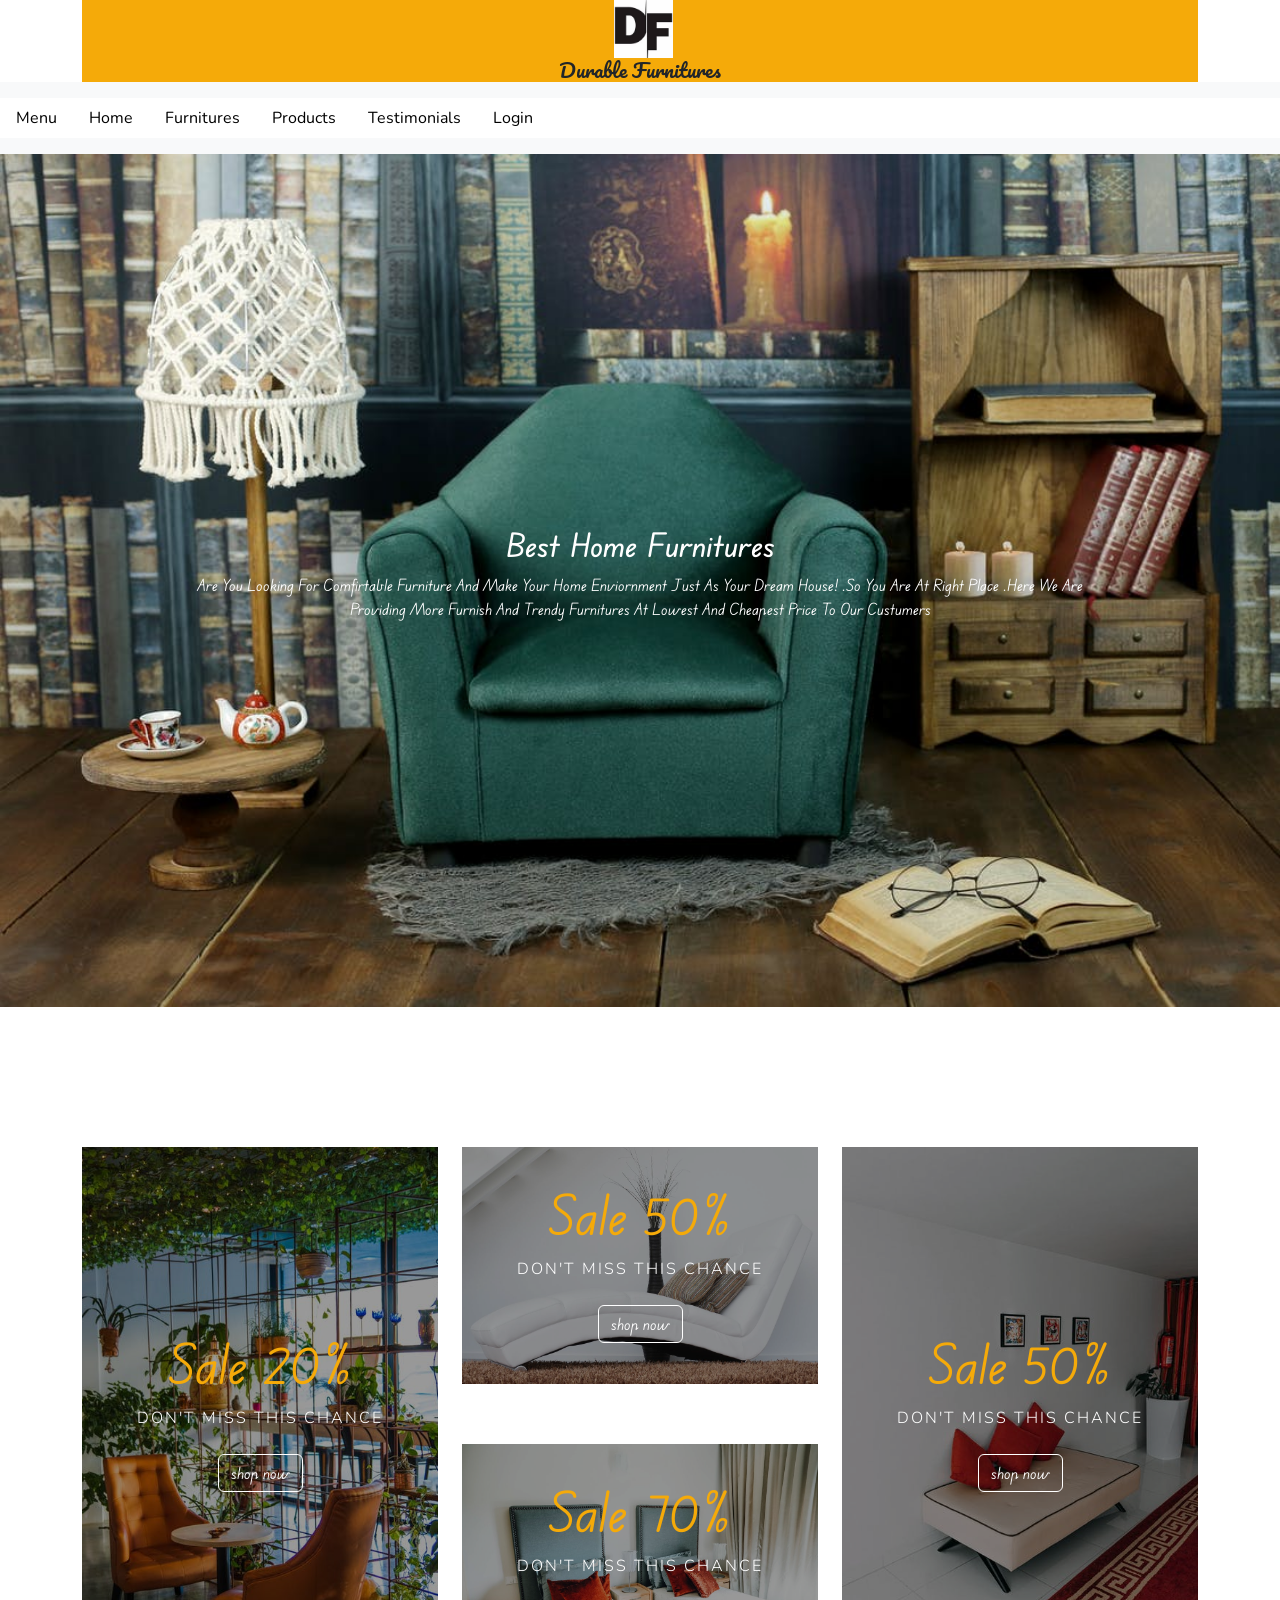
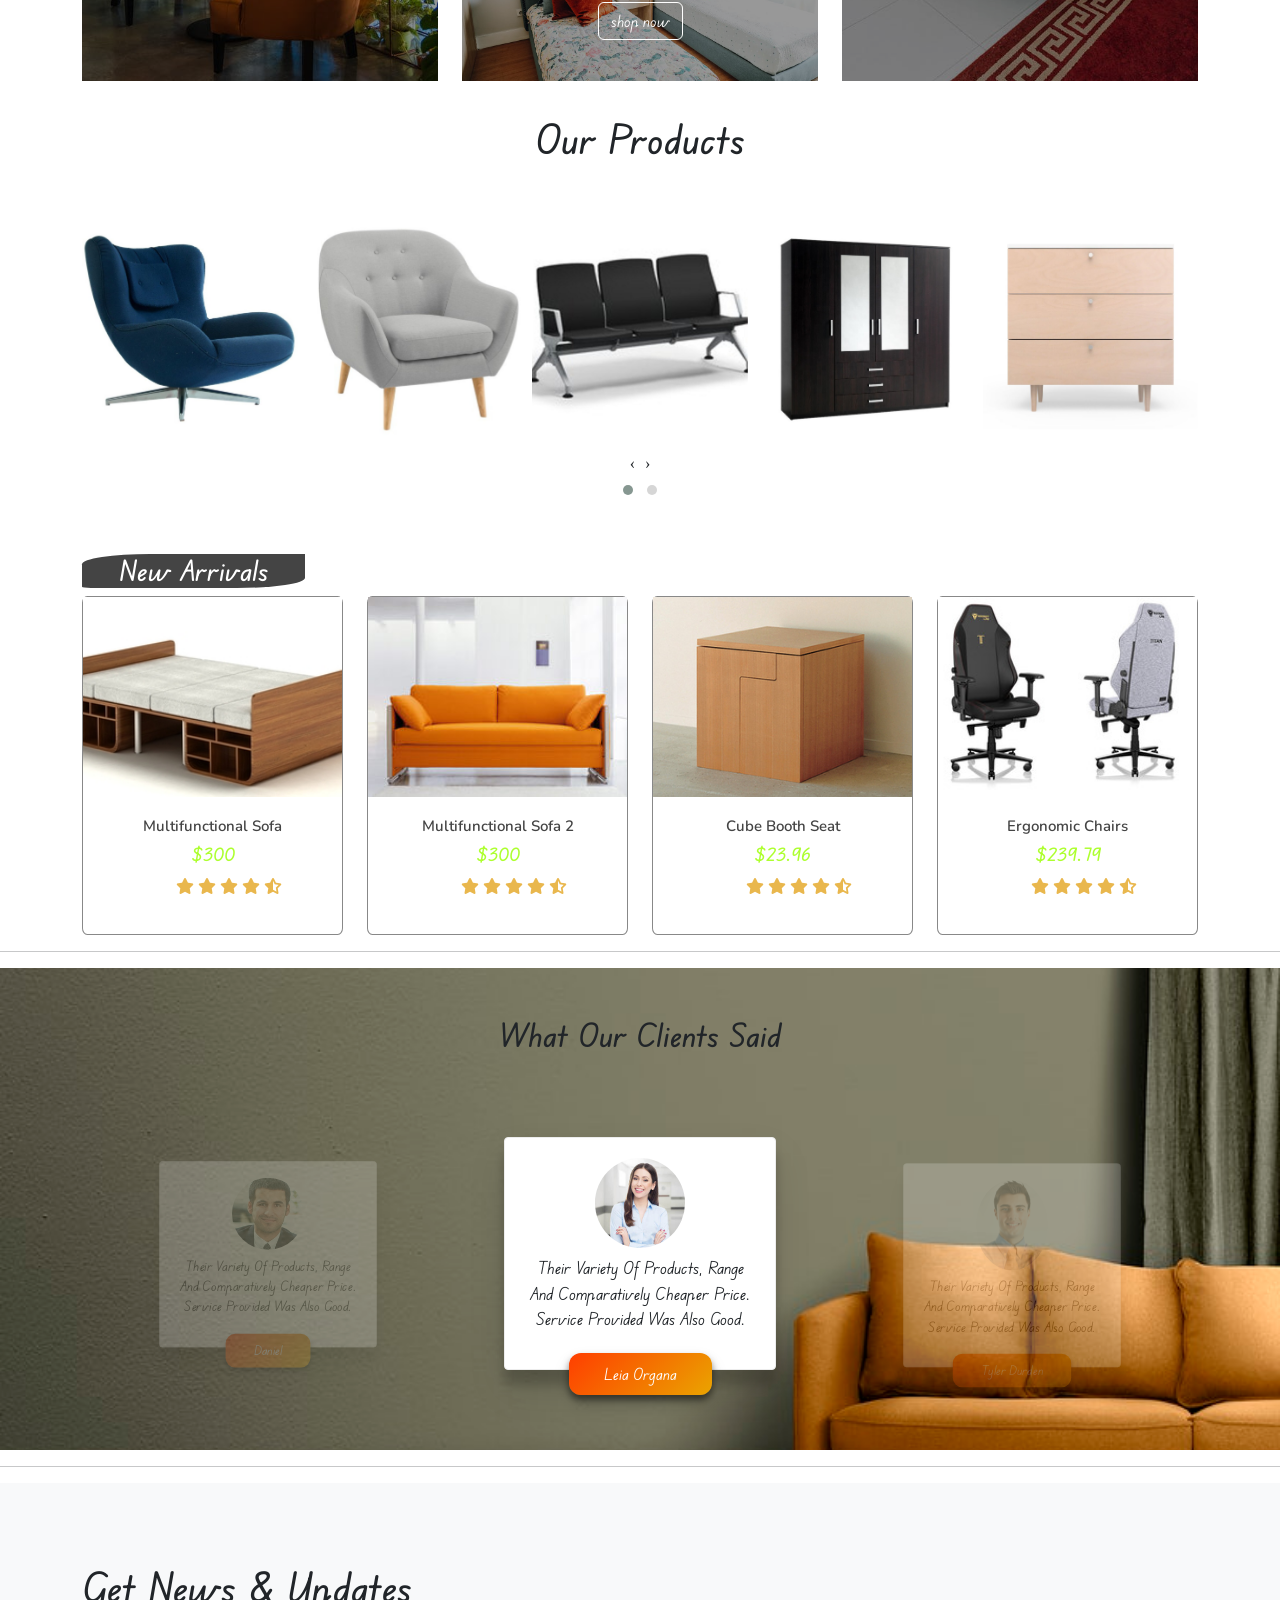
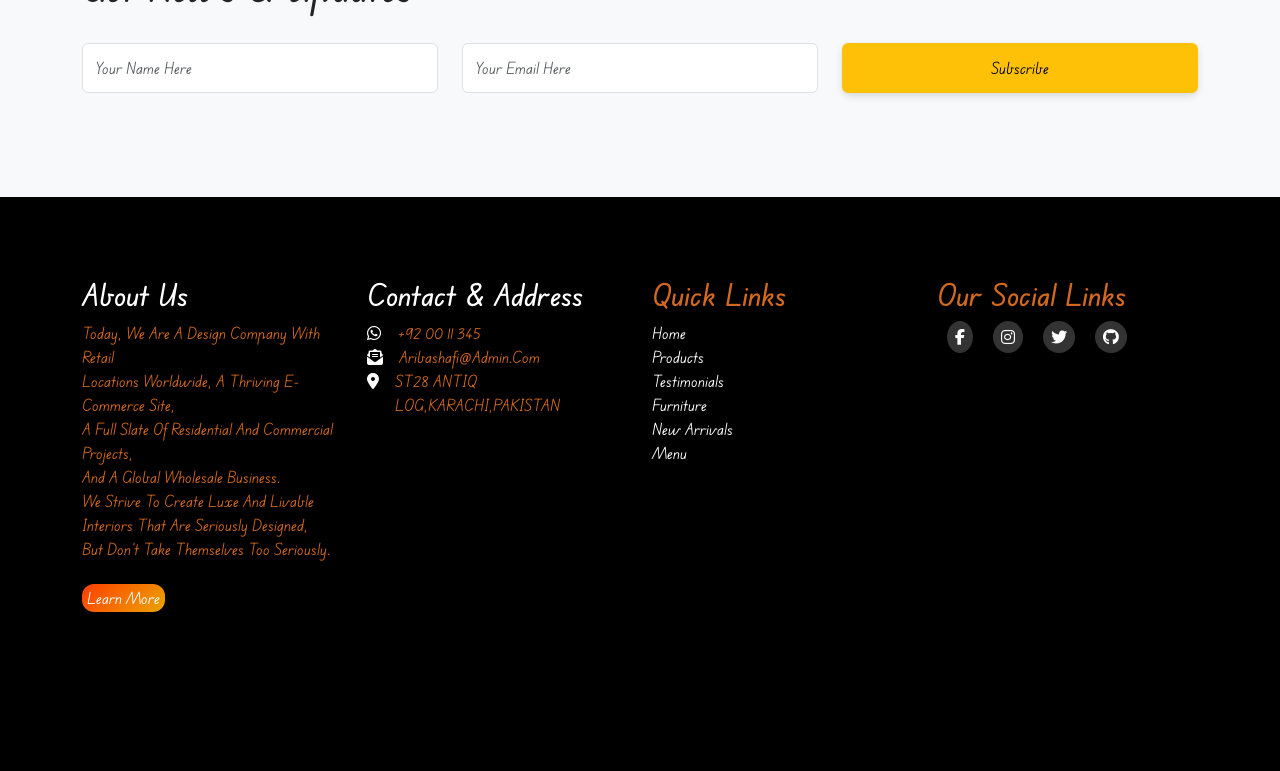
<file: Dureble Furniture/index.html>
<!DOCTYPE html>
<html lang="en">

<head>
  <meta charset="UTF-8">
  <meta name="viewport" content="width=device-width, initial-scale=1.0">
  <meta http-equiv="X-UA-Compatible" content="ie=edge">
  <title>DurableFurniture.com</title>


  <!-- fontawesome cdn link -->
  <link rel="stylesheet" href="https://cdnjs.cloudflare.com/ajax/libs/font-awesome/6.1.1/css/all.min.css">
  <!-- bootsrap css  link -->
  <link href="https://cdn.jsdelivr.net/npm/bootstrap@5.0.2/dist/css/bootstrap.min.css" rel="stylesheet"
    integrity="sha384-EVSTQN3/azprG1Anm3QDgpJLIm9Nao0Yz1ztcQTwFspd3yD65VohhpuuCOmLASjC" crossorigin="anonymous">
  <link rel="stylesheet" href="stylesheet.css">
  <!-- animation cdn link  -->
  <link rel="stylesheet" href="https://cdnjs.cloudflare.com/ajax/libs/animate.css/4.1.1/animate.min.css"
    integrity="sha512-c42qTSw/wPZ3/5LBzD+Bw5f7bSF2oxou6wEb+I/lqeaKV5FDIfMvvRp772y4jcJLKuGUOpbJMdg/BTl50fJYAw=="
    crossorigin="anonymous" referrerpolicy="no-referrer" />
  <!-- carousel min.css link  -->
  <link rel="stylesheet" href="https://cdnjs.cloudflare.com/ajax/libs/OwlCarousel2/2.3.4/assets/owl.carousel.min.css"
    integrity="sha512-tS3S5qG0BlhnQROyJXvNjeEM4UpMXHrQfTGmbQ1gKmelCxlSEBUaxhRBj/EFTzpbP4RVSrpEikbmdJobCvhE3g=="
    crossorigin="anonymous" referrerpolicy="no-referrer" />
  <!-- carousel theme.min.css link  -->
  <link rel="stylesheet"
    href="https://cdnjs.cloudflare.com/ajax/libs/OwlCarousel2/2.3.4/assets/owl.theme.default.min.css"
    integrity="sha512-sMXtMNL1zRzolHYKEujM2AqCLUR9F2C4/05cdbxjjLSRvMQIciEPCQZo++nk7go3BtSuK9kfa/s+a4f4i5pLkw=="
    crossorigin="anonymous" referrerpolicy="no-referrer" />
</head>

<body>
  <div class="container top-header ">
    <div class="container container-1 ">
      <div class="logo">
        <img src="images/logo2.png" alt="">
      </div>
      <h5>durable furnitures</h5>
    </div>
  </div>
  <!-- navbar -->
  <nav class="navbar sticky-top navbar-expand-sm navbar-light bg-light">
    <button type="button" class="navbar-toggler " data-bs-toggle="collapse" data-bs-target="#mymenu"
      aria-controls="mymenu" aria-expanded="false" aria-label="Toggle navigation">
      <span class="navbar-toggler-icon "></span>
    </button>
    <div class="collapse navbar-collapse" id="mymenu">
      <ul class="navbar-nav">
        <li class="nav-item">
          <a href="#menu" class="nav-link">menu</a>
        </li>
        <li class="nav-item"><a href="#home" class="nav-link">home</a>
        </li>
        <li class="nav-item "><a href="#" class="nav-link">furnitures</a></li>
        <li class="nav-item">
          <a href="#product" class="nav-link">products</a>
        </li>
        <li class="nav-item">
          <a href="#testimonials" class="nav-link">testimonials</a>
        </li>
        <li class="nav-item">
          <a href="login.html" target="-blank" class="nav-link">login</a>
        </li>
      </ul>
    </div>
  </nav>
  <!-- home ssectionm start -->
  <section class="home" id="home">
    <div id="myslide" class="carousel slide" data-bs-ride="carousel">

        
    
      <div class="carousel-inner slider">
        <div class="carousel-item active">
          <img src="images/background4.jpg" class="d-block w-100 img-fluid" alt="...">
         
          <div class="carousel-caption  text ">
            <h2>best home furnitures</h2>
            <p class="carousel-text">
              are you looking for comfirtable furniture and make your home enviornment just as 
              your dream house! .so you are at right place 
            .here we are providing more furnish and trendy furnitures at lowest and cheapest price 
            to our custumers
            </p>
          </div>
        
        </div>

       
    </div>

    <!-- offer section -->
    <div class="offers" id="menu">
      <div class="container">
        <div class="row">
          <!-- offer box one -->
          <div class="col-sm-6 col-lg-4 mb-lg-o mb-4">
            <a href="">
              <div class="offer-box text-center position-relative">
                <div class="offer-inner">
                  <div class="offer-image position-relative overflow-hidden">
                    <img src="images/offer1.jpg" alt="" class="img-fluid ">
                    <div class="offer-overlay"></div>
                  </div>
                  <div class="offer-info"> 
                    <div class="offer-info">
                      <p class="heading-bigger text-capitalize">sale 20%</p>
                      <p class="offer-title-1 text-uppercase font-weight-bold">
                        don't miss this chance
                      </p>
                      <button type="button" class="btn btn-outline-warning mt-4">shop now</button>
                    </div>
                  </div>
                </div>
              </div>
            </a>
          </div>
          <!-- offer box two -->
          <div class="col-sm-6 col-lg-4 mb-lg-o mb-4 d-flex flex-column justify-content-between">
            <a href="">
              <div class="offer-box text-center position-relative mb-4 mb-sm-0 mb-lg-0">
                <div class="offer-inner">
                  <div class="offer-image position-relative overflow-hidden">
                    <img src="images/bgsofa.jpg" alt="" class="img-fluid ">
                    <div class="offer-overlay"></div>
                  </div>
                  <div class="offer-info">
                    <div class="offer-info-inner">
                      <p class="heading-bigger text-capitalize">sale 50%</p>
                      <p class="offer-title-1 text-uppercase font-weight-bold">
                        don't miss this chance
                      </p>
                      <button type="button" class="btn btn-outline-warning mt-4">shop now</button>
                    </div>
                  </div>
                </div>
              </div>
            </a>
            <a href="">
              <div class="offer-box text-center position-relative ">
                <div class="offer-inner">
                  <div class="offer-image position-relative overflow-hidden">
                    <img src="images/bd4.jpg" alt="" class="img-fluid ">
                    <div class="offer-overlay"></div>
                  </div>
                  <div class="offer-info">
                    <div class="offer-info-inner">
                      <p class="heading-bigger text-capitalize">sale 70%</p>
                      <p class="offer-title-1 text-uppercase font-weight-bold">
                        don't miss this chance
                      </p>
                      <button type="button" class="btn btn-outline-warning mt-4">shop now</button>
                    </div>
                  </div>
                </div>
              </div>
            </a>
          </div>
          <!-- offer box three -->
          <div class="col-sm-6 col-lg-4 mb-lg-o mb-4">
            <a href="">
              <div class="offer-box text-center position-relative">
                <div class="offer-inner">
                  <div class="offer-image position-relative overflow-hidden">
                    <img src="images/s1.jpg" alt="" class="img-fluid ">
                    <div class="offer-overlay"></div>
                  </div>
                  <div class="offer-info">
                    <div class="offer-info">
                      <p class="heading-bigger text-capitalize">sale 50%</p>
                      <p class="offer-title-1 text-uppercase font-weight-bold">
                        don't miss this chance
                      </p>
                      <button type="button" class="btn btn-outline-warning mt-4">shop now</button>
                    </div>
                  </div>
                </div>
              </div>
            </a>
          </div>
        </div>
      </div>
    </div>
    <!-- offer section end  -->
  </section>
  <!-- home ssection end -->


  <!-- our product section starts  -->
  <section class="product" id="product">
    <h1 class="title">our products</h1>
    <!-- our product starts  -->
    <div class="products">
      <div class="container my-5">
        <div class="row">
          <div class="owl-carousel-1 owl-carousel owl-theme">
            <div class="item">
              <img src="images/newa1.jpg" alt="">
            </div>
            <div class="item">
              <img src="images/pro4b.jpg" alt="">
            </div>
            <div class="item">
              <img src="images/pro-11 (1).jpg" alt="">
            </div>
            <div class="item">
              <img src="images/pro6.jpg" alt="">
            </div>
            <div class="item">
              <img src="images/pro8.jpg" alt="">
            </div>
            <div class="item">
              <img src="images/pro-12.jpg" alt="">
            </div>
            <div class="item">
              <img src="images/pro.jpg" alt="">
            </div>
            <div class="item">
              <img src="images/pro5b.jpg" alt="">
            </div>
            <div class="item">
              <img src="images/pro-2 (1).jpg" alt="">

            </div>

          </div>
        </div>
      </div>

      <!-- our product end  -->



      <!-- arrival section start  -->
      <div class="new-arrival" id="new-arrival">
        <div class="container">
          <div class="title-2">
            <h3>new arrivals</h3>
          </div>
          <div class="row">
            <!-- product one  -->
            <div class="col-md-3 col-sm-6">
              <div class="product-grid">
                <div class="prodct-image">
                  <a href="" class="image">
                    <img src="images/product1 (1).jpg" alt="" class="image-responsive image-resize" id="pic-1">
                    <img src="images/product1b.jpg" alt="" class="image-responsive image-resize" id="pic-2">
                  </a>
                  <div class="social">
                    <li><a href=""><i class="fa-regular fa-thumbs-up"></i></a></li>
                    <li><a href=""><i class="fa-solid fa-cart-shopping"></i></a></li>
                    <li><a href=""><i class="fa-regular fa-star"></i></a></li>
                  </div>
                </div>

                <div class="product-content text-center">
                  <h3 class="p-title">
                    <a href="">multifunctional sofa</a>
                  </h3>
                  <h5>$300</h5>
                  <ul class="ratings text-center">
                    <i class="fa-solid fa-star"></i>
                    <i class="fa-solid fa-star"></i>
                    <i class="fa-solid fa-star"></i>
                    <i class="fa-solid fa-star"></i>
                    <i class="fa-solid fa-star-half-stroke"></i>
                  </ul>
                </div>

              </div>
            </div>
            <!-- product two  -->
            <div class="col-md-3 col-sm-6">
              <div class="product-grid">
                <div class="prodct-image">
                  <a href="" class="image">
                    <img src="images/product2.jpg" alt="" class="image-responsive image-resize" id="pic-1">
                    <img src="images/product2b.jpg" alt="" class="image-responsive image-resize" id="pic-2">
                  </a>
                  <div class="social">
                    <li><a href=""><i class="fa-regular fa-thumbs-up"></i></a></li>
                    <li><a href=""><i class="fa-solid fa-cart-shopping"></i></a></li>
                    <li><a href=""><i class="fa-regular fa-star"></i></a></li>
                  </div>
                </div>

                <div class="product-content text-center">
                  <h3 class="p-title">
                    <a href="">multifunctional sofa 2</a>
                  </h3>
                  <h5>$300</h5>
                  <ul class="ratings text-center">
                    <i class="fa-solid fa-star"></i>
                    <i class="fa-solid fa-star"></i>
                    <i class="fa-solid fa-star"></i>
                    <i class="fa-solid fa-star"></i>
                    <i class="fa-solid fa-star-half-stroke"></i>
                  </ul>
                </div>

              </div>
            </div>
            <!--  product three  - -->
            <div class="col-md-3 col-sm-6">
              <div class="product-grid">
                <div class="prodct-image">
                  <a href="" class="image">
                    <img src="images/product3.jpg" alt="" class="image-responsive image-resize" id="pic-1">
                    <img src="images/product3b.jpg" alt="" class="image-responsive image-resize" id="pic-2">
                  </a>
                  <div class="social">
                    <li><a href=""><i class="fa-regular fa-thumbs-up"></i></a></li>
                    <li><a href=""><i class="fa-solid fa-cart-shopping"></i></a></li>
                    <li><a href=""><i class="fa-regular fa-star"></i></a></li>
                  </div>
                </div>

                <div class="product-content text-center">
                  <h3 class="p-title">
                    <a href="">cube booth seat</a>
                  </h3>
                  <h5>$23.96</h5>
                  <ul class="ratings text-center">
                    <i class="fa-solid fa-star"></i>
                    <i class="fa-solid fa-star"></i>
                    <i class="fa-solid fa-star"></i>
                    <i class="fa-solid fa-star"></i>
                    <i class="fa-solid fa-star-half-stroke"></i>
                  </ul>
                </div>

              </div>
            </div>
            <!-- product four -->
            <div class="col-md-3 col-sm-6">
              <div class="product-grid">
                <div class="prodct-image">
                  <a href="" class="image">
                    <img src="images/product4.jpg" alt="" class="image-responsive image-resize" id="pic-1">
                    <img src="images/product4b.jpg" alt="" class="image-responsive image-resize" id="pic-2">
                  </a>
                  <div class="social">
                    <li><a href=""><i class="fa-regular fa-thumbs-up"></i></a></li>
                    <li><a href=""><i class="fa-solid fa-cart-shopping"></i></a></li>
                    <li><a href=""><i class="fa-regular fa-star"></i></a></li>
                  </div>
                </div>

                <div class="product-content text-center">
                  <h3 class="p-title">
                    <a href="">Ergonomic chairs</a>
                  </h3>
                  <h5>$239.79</h5>
                  <ul class="ratings text-center">
                    <i class="fa-solid fa-star"></i>
                    <i class="fa-solid fa-star"></i>
                    <i class="fa-solid fa-star"></i>
                    <i class="fa-solid fa-star"></i>
                    <i class="fa-solid fa-star-half-stroke"></i>
                  </ul>
                </div>

              </div>
            </div>
          </div>
        </div>
      </div>
  </section>
  <hr>
  <!-- arrival section end  -->
  <section class="testimonials" id="testimonials">
    <div class="testimonial-section">
      <div class="container">
        <div class="row">
          <div class="col-sm-12">
            <div class="text-center mt-5 mb-2">
              <h2 class="review">what our clients said</h2>
            </div>

            <div class=" custmer-1 owl-carousel owl-theme">
              <div class="item">
                <div class="shadow-effect">
                  <img src="images/client5.jpg" alt="" class="img-fluid img-circle">
                  <p class="review-text">
                    their variety of products, range and comparatively cheaper price. Service provided was also good.
                  </p>
                </div>
                <div class="custumer-name">Leia Organa</div>
              </div>
              <!-- custumer-2  -->
              <div class="item">
                <div class="shadow-effect">
                  <img src="images/c2 (1).jpg" alt="" class="img-fluid img-circle">
                  <p class="review-text">
                    their variety of products, range and comparatively cheaper price. Service provided was also good.
                  </p>
                </div>
                <div class="custumer-name">Tyler Durden</div>
              </div>
              <!-- custumer-3  -->
              <div class="item">
                <div class="shadow-effect">
                  <img src="images/client6.jpg" alt="" class="img-fluid img-circle">
                  <p class="review-text">
                    their variety of products, range and comparatively cheaper price. Service provided was also good.
                  </p>
                </div>
                <div class="custumer-name">Daniel</div>
              </div>
            </div>
          </div>

        </div>
      </div>
    </div>
    </div>

  </section>
  <hr>
  <!-- footer subscribe section  -->
  <section class="section-subscribe bg-light">
    <div class="container">
      <div class="row justify-content-center align-items-center">
        <div class="col-md-12 mb-4">
          <h1 class="heading">
            get news &amp; updates
          </h1>
        </div>

        <div class="col-md-12">
          <form action="" method="" class="form">
            <div class="row">
              <div class="col-md-4 mb-4">
                <input type="text" class="form-control" placeholder="your name here">
              </div>
              <div class="col-md-4 mb-4">
                <input type="email" class="form-control" placeholder="your email here">
              </div>
              <div class="col-md-4 mb-4">
                <input type="submit" class="btn btn-warning w-100" value="subscribe">
              </div>
            </div>
          </form>
        </div>
      </div>
    </div>

  </section>
  <!-- footer  -->
  <footer class="site-footer">
    <div class="container">
      <div class="row mb-5">
        <div class="col-md-3 mb-5">
          <h2>about us</h2>
          <p>
            Today, we are a design company with retail <br> locations worldwide, a thriving e-commerce site, <br> a full
            slate of
            residential and commercial projects,<br> and a global wholesale business.<br> We strive to create luxe and
            livable
            interiors that are seriously designed,<br> but don’t take themselves too seriously.
          </p><br><a href="#" class="f-btn"> learn more</a>
        </div>


        <div class="col-md-3 mb-5 contact">
          <h2>contact &amp; address</h2>
          <ul class="list-unstyled footer-link">
            <li class="d-flex">
              <span class="me-3"><i class="fa-brands fa-whatsapp"></i></span><span>+92 00 11 345</span>
            </li>
            <li class="d-flex">
              <span class="me-3"><i class="fa-solid fa-envelope-open-text"></i></span><span>
                aribashafi@admin.com
              </span>
            </li>
            <li class="d-flex">
              <span class="me-3"><i class="fa-solid fa-location-dot"></i></span><span class=" text-uppercase">
                st28 Antiq Log,karachi,pakistan
              </span>
            </li>
          </ul>
        </div>


        <div class="col-md-3 mb-5">
          <h2 class="footer-heading">quick links</h2>
          <ul class="list-unstyled footer-link">
            <li class="link-li"><a class="link-a" href="#home">home</a></li>
            <li class="link-li"><a class="link-a" href="#product">products</a class="link-a"></li>
            <li class="link-li"><a class="link-a" href="#testimonials">testimonials</a class="link-a"></li>
            <li class="link-li"><a class="link-a" href="#">furniture</a></li>
            <li class="link-li"><a class="link-a" href="#new-arrival">new arrivals</a class="link-a"></li>
            <li class="link-li"><a class="link-a" href="#menu">menu</a class="link-a"></li>
          </ul>
        </div>

        <div class="col-md-3 mb-5">
          <h2 class="footer-heading">our social links</h2>
          <ul class="list-unstyled footer-link d-flex ">
            <li class="social-links-li"><a class="social-li-a" href="#"><i class="fa-brands fa-facebook-f"></i></a></li>
            <li class="social-links-li"><a class="social-li-a" href="#"><i class="fa-brands fa-instagram"></i></a></li>
            <li class="social-links-li"><a class="social-li-a" href="#"><i class="fa-brands fa-twitter"></i></a></li
              class="social links-li">
            <li class="social-links-li"><a class="social-li-a" href="#"><i class="fa-brands fa-github"></i></a></li
              class="social links-li">

          </ul>
        </div>

      </div>
    </div>
  </footer>




  <!-- bootstrap js cdn link -->
  <script src="https://cdn.jsdelivr.net/npm/bootstrap@5.0.2/dist/js/bootstrap.bundle.min.js"
    integrity="sha384-MrcW6ZMFYlzcLA8Nl+NtUVF0sA7MsXsP1UyJoMp4YLEuNSfAP+JcXn/tWtIaxVXM"
    crossorigin="anonymous"></script>
  <!-- jquery cdn  -->
  <script src="https://cdnjs.cloudflare.com/ajax/libs/jquery/3.6.0/jquery.min.js"
    integrity="sha512-894YE6QWD5I59HgZOGReFYm4dnWc1Qt5NtvYSaNcOP+u1T9qYdvdihz0PPSiiqn/+/3e7Jo4EaG7TubfWGUrMQ=="
    crossorigin="anonymous" referrerpolicy="no-referrer"></script>
  <!-- bootstrap popper  -->
  <script src="https://cdn.jsdelivr.net/npm/bootstrap@5.0.2/dist/js/bootstrap.bundle.min.js"
    integrity="sha384-MrcW6ZMFYlzcLA8Nl+NtUVF0sA7MsXsP1UyJoMp4YLEuNSfAP+JcXn/tWtIaxVXM"
    crossorigin="anonymous"></script>

  <!-- owl carousel cdn js  -->
  <script src="https://cdnjs.cloudflare.com/ajax/libs/OwlCarousel2/2.3.4/owl.carousel.min.js"
    integrity="sha512-bPs7Ae6pVvhOSiIcyUClR7/q2OAsRiovw4vAkX+zJbw3ShAeeqezq50RIIcIURq7Oa20rW2n2q+fyXBNcU9lrw=="
    crossorigin="anonymous" referrerpolicy="no-referrer"></script>
  
  <!-- my javascript function  -->
  <script src="jquery.js"></script>


</body>

</html>
</file>
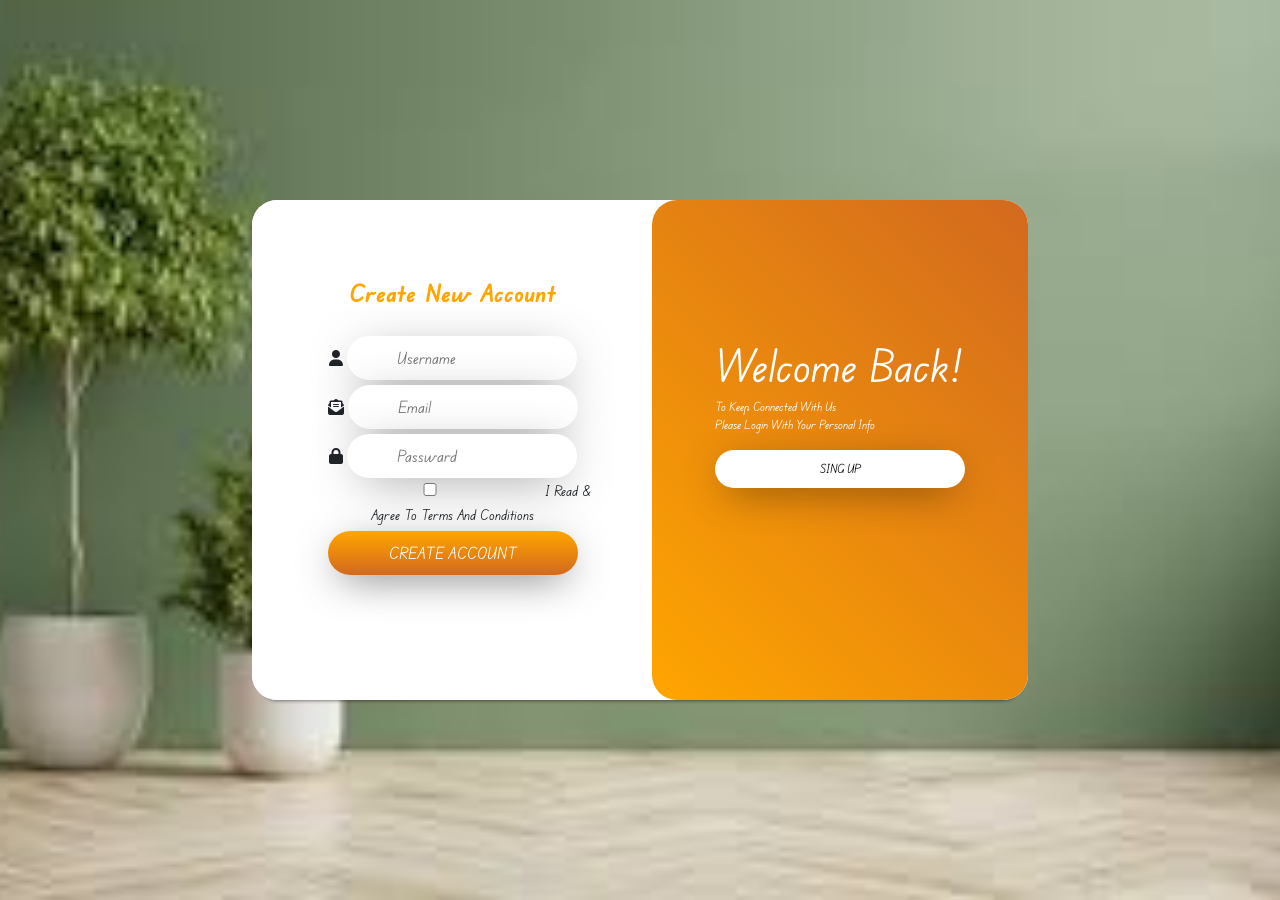
<file: Dureble Furniture/login.html>
<!DOCTYPE html>
<html lang="en">
<head>
    <meta charset="UTF-8">
    <meta name="viewport" content="width=device-width, initial-scale=1.0">
    <meta http-equiv="X-UA-Compatible" content="ie=edge">
    <title>Document</title>
    <link rel="stylesheet" href="https://cdnjs.cloudflare.com/ajax/libs/font-awesome/6.1.1/css/all.min.css">
    <!-- bootsrap css  link -->
    <link href="https://cdn.jsdelivr.net/npm/bootstrap@5.0.2/dist/css/bootstrap.min.css" rel="stylesheet"
    integrity="sha384-EVSTQN3/azprG1Anm3QDgpJLIm9Nao0Yz1ztcQTwFspd3yD65VohhpuuCOmLASjC" crossorigin="anonymous">
    <link rel="stylesheet" href="stylesheet.css">
</head>
<body id="login-body">
    <div class="container my-container">
<div class="mycard ">
    <div class="row">
    <div class="col-md-6">
        <div class="myleft-ctn">
            <form class="myForm text-center">
            <header>create new account</header>
            <div class="form-group">
                <i class="fa fa-user"></i>
                <input class="myInput" type="text" placeholder="Username" id="username" required >
                
            </div>

            <div class="form-group">
                <i class="fa-solid fa-envelope-open-text"></i>
                <input class="myInput" type="text" placeholder="Email" id="email" required >
                
            </div>

            <div class="form-group">
                <i class="fa-solid fa-lock"></i>
                <input class="myInput" type="passward" placeholder="passward" id="passward" required >
                
            </div>

            <div class="form-group">
            <label> 
                <input type="checkbox" id="check-1" name="check-1" required><small>I read & agree to terms
                    and conditions</small></input>
                <div class="invalid-feedback">
                   you must check the box.
                </div>
            </label>
                
            </div>

            <input class="butt" type="submit" value="CREATE ACCOUNT" >

            </form>
        </div>
       
    </div>
     <!-- my right side -->
     <div class="col-md-6">
        <div class="myRight-ctn">
            <div class="boxx">
                <header>welcome back!</header>
                <p>to keep connected with us <br>please login with your personal info</p>
                <input type="button" class="butt-out" value="SING UP">
            </div>
        </div>
    </div>
    </div>
 </div>
    </div>
     <!-- bootstrap js cdn link -->
     <script src="https://cdn.jsdelivr.net/npm/bootstrap@5.0.2/dist/js/bootstrap.bundle.min.js"
     integrity="sha384-MrcW6ZMFYlzcLA8Nl+NtUVF0sA7MsXsP1UyJoMp4YLEuNSfAP+JcXn/tWtIaxVXM"
     crossorigin="anonymous"></script> 
      <!-- bootstrap popper  -->
  <script src="https://cdn.jsdelivr.net/npm/bootstrap@5.0.2/dist/js/bootstrap.bundle.min.js"
  integrity="sha384-MrcW6ZMFYlzcLA8Nl+NtUVF0sA7MsXsP1UyJoMp4YLEuNSfAP+JcXn/tWtIaxVXM"
  crossorigin="anonymous"></script>
</body>
</html>
</file>
<file: Dureble Furniture/stylesheet.css>
@import url('https://fonts.googleapis.com/css2?family=Blaka&family=Lobster&family=Nunito:ital,wght@0,400;0,600;0,700;1,200&family=Pacifico&family=Rubik+Moonrocks&family=Sacramento&family=Tai+Heritage+Pro:wght@400;700&display=swap');
@import url('https://fonts.googleapis.com/css2?family=Blaka&family=Blaka+Hollow&family=Edu+VIC+WA+NT+Beginner:wght@500&family=Lobster&family=Nunito:ital,wght@0,400;0,600;0,700;1,200&family=Pacifico&family=Rubik+Moonrocks&family=Sacramento&family=Tai+Heritage+Pro:wght@400;700&display=swap');
*{
    margin: 0px;
    padding: 0px;
    box-sizing: border-box;
    text-transform: capitalize;
    
}

body,html{
    width: 100%;
    height: 100%;
    margin:0;
    padding: 0;
}
body{
    font-family: 'Edu VIC WA NT Beginner', cursive;
}
:root{
    --brown:#E9B74D;
}
/* header styling start */

.container-1{
    background-color: #f5aa09;
    
}
.container .logo{
    display: inline-block;
}

.container-1 .logo {
    display:block;
    padding: 0;
    margin: auto;
    height: 30%;
    width: 20%;
    text-align: center;


}
.container-1 .logo img{
    height: 30%;
    width: 30%;
    padding-left: 3%;
}
.container-1 h5{
    margin: auto;
    text-align:center;
    font-family: 'Pacifico', cursive ;
}
/* header styling end */

/* nav styling starts */
.navbar{
    height: 8%;
    width: 100%;
    
    
}

.navbar .navbar-nav .nav-item .nav-link{
    text-decoration: none;
    color: black;
    transform: uppercase;
    font-family: 'Nunito';
    text-align: center;
    padding: 0.5rem 1rem ;
}
.navbar .navbar-nav .nav-item .nav-link:hover{
   color: #f5aa09;
}
.navbar-toggler{
    padding: 1px 5px;
    font-size: 18px;
    line-height: 0.3;
    background: #fff;
}
.navbar-collapse{
    background-color: #fff;
}
.navbar .navbar-toggler-icon{
    width: unset;
    height: unset;
}
.navbar .navbar-toggler:focus{
    box-shadow: none;
}
.dropdown .dropdown-menu .dropdown-item{
    color: black;
    transform: uppercase;
    font-family: 'Nunito';
}
.dropdown .dropdown-menu .dropdown-item:hover{
    color: #fff;
    background-color: #f5aa09;
}
/* nav styling end */

/* home section styling starts */
.carousel-item{
    height: 100%;
    min-height: 300px;
}
.text{
    bottom: 350px;
}
.carousel-inner::before{
 content: "";
 position: absolute;
 width: 100%;
 height: 100%;
 top: 0;
 left: 0;
 
 z-index: 1;
}




/* home section styling ends */

/* offer box css start */
.offers{
    padding-top: 8.75rem;
}
.offers .offer-box .offer-image::before{
    content: "";
    position: absolute;
    top: 0;
    left: -100%;
    z-index: 2;
    display: block;
    width: 50%;
    height: 100%;
    background: -webkit-linear-gradient(to right, rgba(255,255,255,0) 0% ,rgba(255,255,255,0.3) 100%);
    background: linear-gradient(to right, rgba(255,255,255,0) 0% ,rgba(255,255,255,0.3) 100%);
    transform: skewX(-25deg);
}
.offers .offer-box .offer-image img{
    transform: scale(1.02);
    width: 100%;
    height: 100%;
    object-fit: cover;

}
.offers .offer-box:hover .offer-image::before{
    animation: effect-shine 1s;
}
@keyframes effect-shine{
    100%{
        left: 150%;
    }
}
.offers .offer-overlay::before{
      content: "";
      position: absolute;
      top: 0;
      left: 0;
      bottom: 0;
      right: 0;
      width: 100%;
      height: 100%;
      background: rgba(0,0,0,0.4);
      z-index: 1;
}
.offers .offer-box .offer-info{
    position: absolute;
    left: 0;
    top: 0;
    width: 100%;
    height: 100%;
    display: flex;
    flex-direction: column;
    z-index: 1;
    transition: all 250ms ease-out;
    justify-content: center;
    align-items: center;
}
.offers .offer-box .offer-info .heading-bigger{
    font-size: 3.375rem;
    line-height: 1;
    text-transform: uppercase;
    font-weight: 200;
     color: #f5aa09;
}
.offers .offer-box .offer-info .offer-title-1{
    color: #fff;
    letter-spacing: 2px;
    font-family:'Nunito' ;
    font-weight: 300;
    margin-bottom: 0;
    font-size: 1.125;
}
.offers .offer-box .offer-info .btn-outline-warning{
    color: #FFF;
    border-color: #fff;
    transition: all 0,3s ease-in-out;

}
.offers .offer-box .offer-info .btn-outline-warning:hover{
    border-color: #f5aa09;
    background-color: #f5aa09;
}
/* offer box css end */

/* product section css starts */
.product .title{
    padding: 10px 8px;
    text-align: center;
    font-size: 300;

}
.new-arrival .title-2{
    font-size: 18px;
    font-weight: lighter;
    margin-top: 1rem;
    border: #f5aa09;
    color: #fff;
    background-color:#444;
    width: 20%;
    text-align: center;
    border-top-left-radius: 30.5%;
    border-bottom-right-radius:30.5% ;
    border-bottom-left-radius:4%;
}
.product-grid{
    background-color: #fff;
    text-align: center;
    border: 1px solid #888;
    border-radius: 2%;
    box-shadow: 0px 0px 0px #fff;
    transition: 1.1s all;
    
}
.product-grid:hover{
    box-shadow: 14px 11px 14px rgba(49, 49, 49, 0.3);
}

.product-grid .prodct-image{
    position:relative;
   overflow: hidden;
    transition: 1.5s all;

}
.product-grid .prodct-image .image{
    display: block;
     
}
.product-grid .prodct-image img{
    width: 100%;
    height: auto;
}
.prodct-image #pic-2{
    position: absolute;
    width: 100%;
    height: 100%;
    opacity: 0;
    top: 0;
    left: 0;
    transition: 0.5s all;

}
.product-grid .prodct-image #pic-1{
    opacity: 1;
    transition: 1.5s all;
}
.product-grid:hover .prodct-image #pic-1{
    opacity: 0;
}
.product-grid:hover .prodct-image #pic-2{
    opacity: 1;
}
.product-grid .image .image-resize{
    height:200px ;
    object-fit: cover;
    object-position: center center;
}
.product-grid .social{
    padding: 0;
    margin: 0;
    position: absolute;
    bottom: 10px;
    right: 0;
    list-style: none;
}
.product-grid .social li{
    margin: 0 0 10px;
    transform:translateX(100px) ;
    transition: 0.5s all;
}
.product-grid:hover .social li{
    transform:translateX(0) ; 
}
.product-grid .social li a{
    color: black;
    background-color: white;
    font-size: 16px;
    line-height: 40px;
    height: 40px;
    width: 40px;
    display: block;
    transition: 1.5s all;
}

.product-grid .social li a:hover{
    color:#fff;
    background-color:#f5aa09;
}
.product-grid .product-content {
    padding: 20px 10px;

}
.product-grid .product-content .p-title{
    font-size: 15px;
    font-weight: 600;
    font-family:'Nunito' ;
    text-transform: capitalize;
    margin: 0 0 7px;
    
}
.product-grid .product-content .p-title a{
    text-decoration: none;
    color: #444;
}
.product-grid .product-content h5{
    color: greenyellow;
}
.product-grid .product-content .ratings{
    color: #E9B74D;
}
/* product section css end */

/* testimonials css starts */
.testimonial-section{
    background: url("images/tbg.jpg");
    background-position: center center;
    background-size: cover;
    background-repeat: no-repeat;
}
.shadow-effect{
    background: #fff;
    padding: 20px;
    border-radius: 4px;
    text-align: center;
    border: 1px solid #ECECEC;
    box-shadow: 0 19px 38px rgba(0,0,0,0.10),0 15px 12px rgba(0,0,0,0.2);
}
.shadow-effect p{
    font-size: 17px;
    line-height: 1.5;
    margin: 0 0 17px 0;
    font-weight: 300;

}
.img-circle{
    border-radius: 50%;
    vertical-align: middle;
    max-width: 90px;
    transform-style: preserve-3d;
    margin: 0 auto 7px;
}
.custmer-1{
    margin-top: 3%;
}
.custumer-name{
    margin: -17px auto ;
    display: table;
    width: auto;
    background: linear-gradient(135deg,#ff3e00, #eaa400);
    padding: 9px 35px;
    border-radius: 12px;
    text-align: center;
    color: #fff;
    box-shadow: 0 9px 18px rgba(0,0,0,0.12),0 5px 7px rgba(0,0,0,0.5);
}
.custmer-1 .item{
   text-align: center;
   padding: 50px;
   margin-bottom: 0px;
   opacity: 0.2;
   transform: scale3d(0.8,0.8,1);
   transition: all 0.3s ease-in-out;
}
.custmer-1 .owl-item.active.center .item{
    opacity: 1;
    transform: scale3d(1.0,1.0,1);
}

/* testimonials css ends */

/* footer section css  */
.section-subscribe{
    padding: 5em 0;
}
.form-control{
    outline: none;
    --webkit-box-shadow:none !important;
    box-shadow: none !important ;
    height: 50px;
}
.form-control:focus{
    --webkit-box-shadow:0 3px 10px -2px rgba(0,0,0,0.2) !important;
    box-shadow: 0 3px 10px -2px rgba(0,0,0,0.2) !important;
}
.form-control:focus, .form-control:active{
    outline: none;
}
.form .btn-warning{
    height: 50px;
    --webkit-box-shadow:0 3px 10px -2px rgba(0,0,0,0.2) !important;
    box-shadow: 0 3px 10px -2px rgba(0,0,0,0.2) !important;
}

.site-footer{
   background-color: black;
   opacity: 4;
   padding: 5em 0;
}
.site-footer h2{
    color: white;
    font-size: 30px;
}
.site-footer p{
    color: chocolate;
}
.site-footer .footer-heading{
    color: chocolate;
}
.site-footer .contact span{
    color: chocolate;
}
.site-footer .contact span i{
    color: white;
}
.site-footer .contact span:hover{
    color:white;
    padding-left: 10px;
}

.site-footer .f-btn{
    margin: -17px auto ;
    display: table;
    width: auto;
    background: linear-gradient(135deg,#ff3e00, #eaa400);
    padding: 2px 5px;
    border-radius: 12px;
    text-align: center;
    color: #fff;
    box-shadow: 0 9px 18px rgba(0,0,0,0.12),0 5px 7px rgba(0,0,0,0.5);
    margin-left: 0;
    text-decoration: none;
}
.site-footer .f-btn:hover{
    padding: 4px 8px;
    font-size: large;
}
.site-footer .footer-link .link-li .link-a{
    text-decoration: none;
    color: white;
    font-size: 16px;
    font-weight:300;
    
}
.site-footer .footer-link .link-li .link-a:hover{
    color: chocolate;
    padding-left: 10px;
}

.site-footer .footer-link .social-links-li .social-li-a{
    height: 40px;
    width: 40px;
    color: #fff;
    padding: 10px;
    transition: all 0.5s ease;
}
.site-footer .footer-link .social-links-li .fa-brands{
    background:rgba(255,255,255,0.2);
    padding: 8px;
    border-radius: 50%;
}
.site-footer .footer-link .social-links-li .social-li-a:hover{
    color: #000;
    background-color: #fff;
    border-radius: 50%;
}
/* footer section css end  */
/* login form css  */
.my-container{
    position: absolute;
    max-width: 800px;
    height: 500px;
    margin: auto;
    top: 50%;
    left: 50%;
    transform: translate(-50%,-50%);
}
.myRight-ctn{
    position: relative;
    background-image: linear-gradient(45deg,orange,chocolate);
    border-radius: 25px;
    height: 100%;
    padding: 25px;
    color: #fff;
    font-size: 12px;
    display: flex;
    justify-content: center;
    align-items: center;
}
.myleft-ctn{
    position: relative;
    background: #fff;
    border-radius: 25px;
    height: 100%;
    padding: 25px;
    padding-left: 50px;
    
}
.myleft-ctn header{
    color: orange;
    font-size: 24px;
    font-weight: 700;
    margin-bottom: 20px; 
}
#login-body{
    background-image: url("images/tbg2.jpg");
    background-size: cover;
    background-repeat: no-repeat;
    background-position: center center;
}
.row{
    height: 100%;
}
.mycard{
    position: relative;
    background: #ffffff;
    height: 100%;
    border-radius: 25px;
    --webkit-box-shadow:0px 10px 4px -10px rgba(0,0,0,0.7);
    --moz-box-sizing:0px 10px 4px -10px rgba(0,0,0,0.7); ;
    box-shadow:0px 10px 4px -10px rgba(0,0,0,0.7) ;
}
.myRight-ctn header{
    color: white;
    font-size: 44px;
}
.boxx{
  position: relative;
  margin: 20px;
  margin-bottom: 100px;
}
.myleft-ctn input{
    width: 230px;
    border-radius: 25px;
    padding: 10px;
    margin-top: 5px;
    padding-left: 50px;
    border: none;
    --webkit-box-shadow:0px 10px 49px -14px rgba(0,0,0,0.7);
    --moz-box-sizing:0px 10px 49px -14px rgba(0,0,0,0.7); ;
    box-shadow:0px 10px 49px -14px rgba(0,0,0,0.7) ;
}
.myleft-ctn input:focus{
    outline: none;

}
.myForm {
    position: relative;
    margin-top: 50px;

}
.myleft-ctn .butt{
    background: linear-gradient(orange,chocolate);
    color: #fff;
    width: 250px;
    border: none;
    border-radius: 25px;
    padding: 10px;
    --webkit-box-shadow:0px 10px 41px -11px rgba(0,0,0,0.7);
    --moz-box-sizing:0px 10px 41px -11px rgba(0,0,0,0.7); ;
    box-shadow:0px 10px 41px -11px rgba(0,0,0,0.7) ;
}
.myleft-ctn .butt:hover{
    background-color:linear-gradient(45deg,orange,chocolate) ;
}
.myRight-ctn input{
    background: white;
    color:black;
    width: 250px;
    border: none;
    border-radius: 25px;
    padding: 10px;
    --webkit-box-shadow:0px 10px 41px -11px rgba(0,0,0,0.7);
    --moz-box-sizing:0px 10px 41px -11px rgba(0,0,0,0.7); ;
    box-shadow:0px 10px 41px -11px rgba(0,0,0,0.7) ;
}

/* login form end  */
</file>
